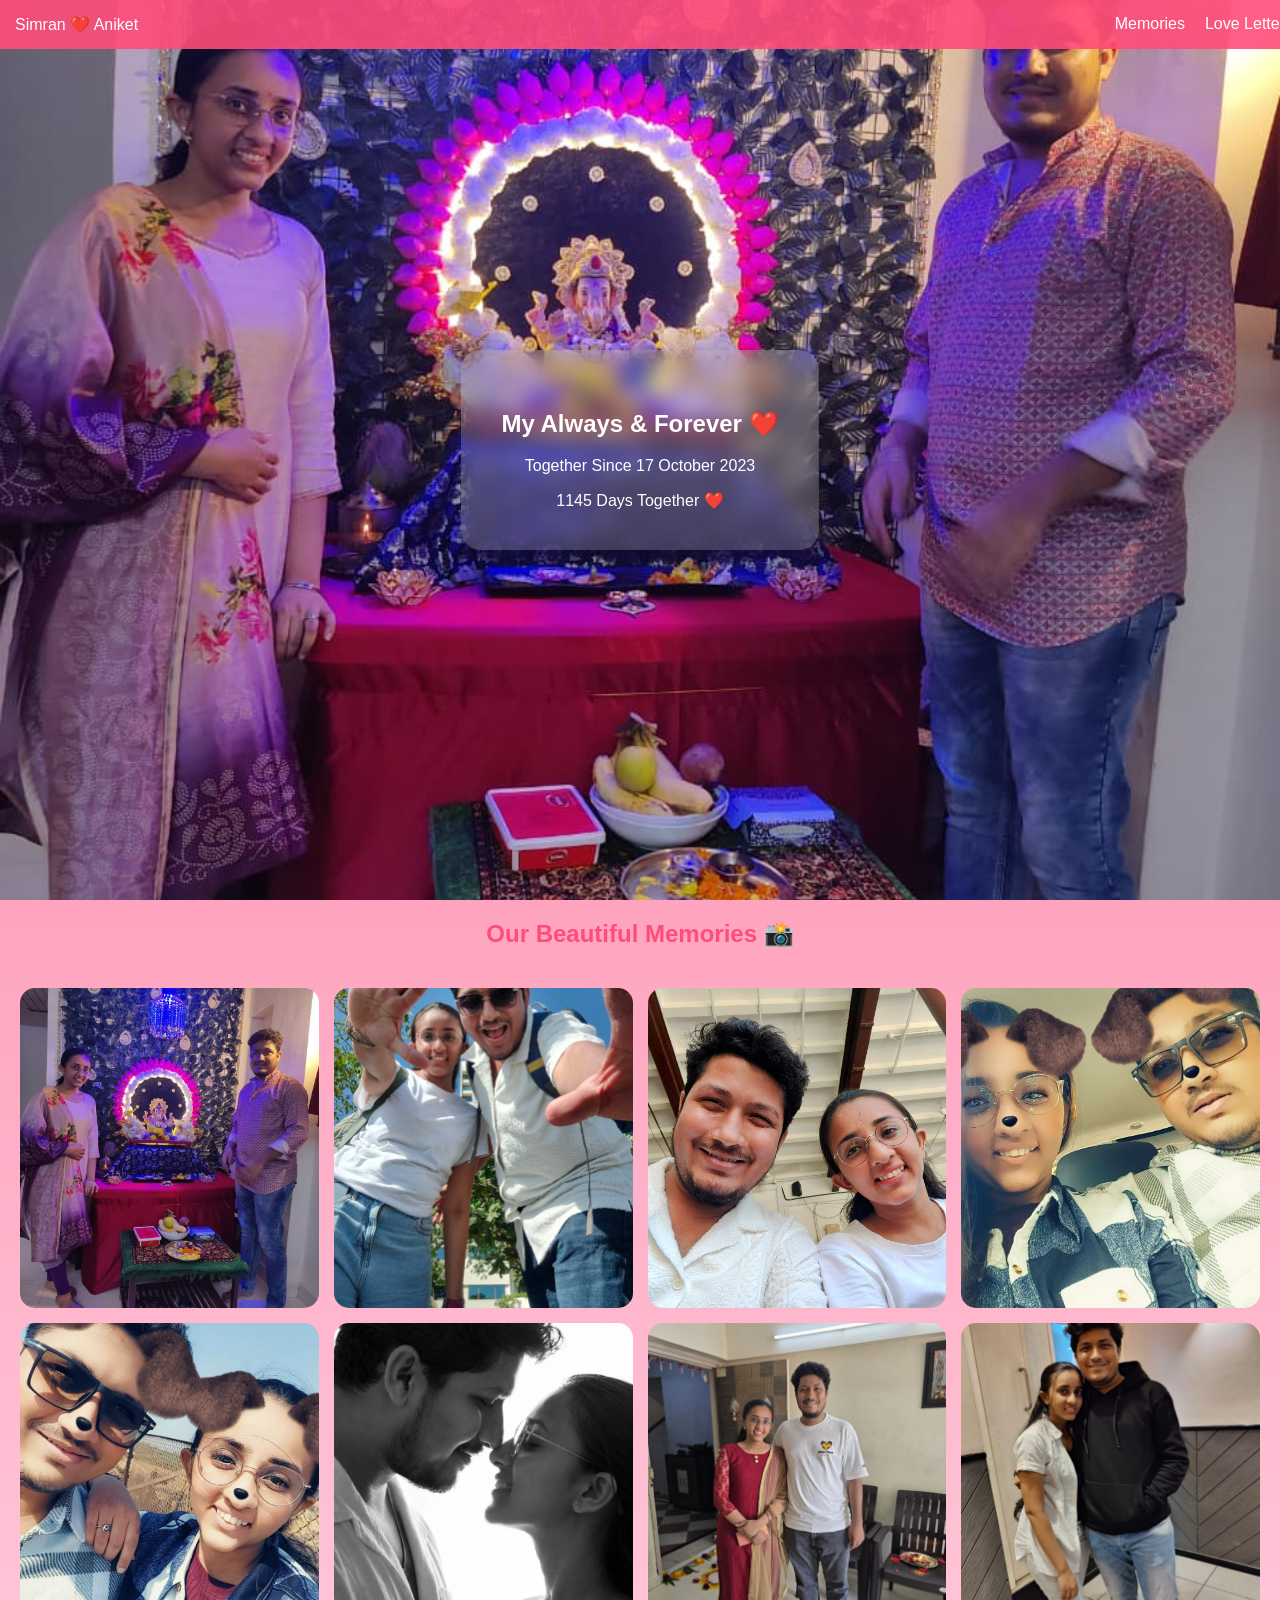
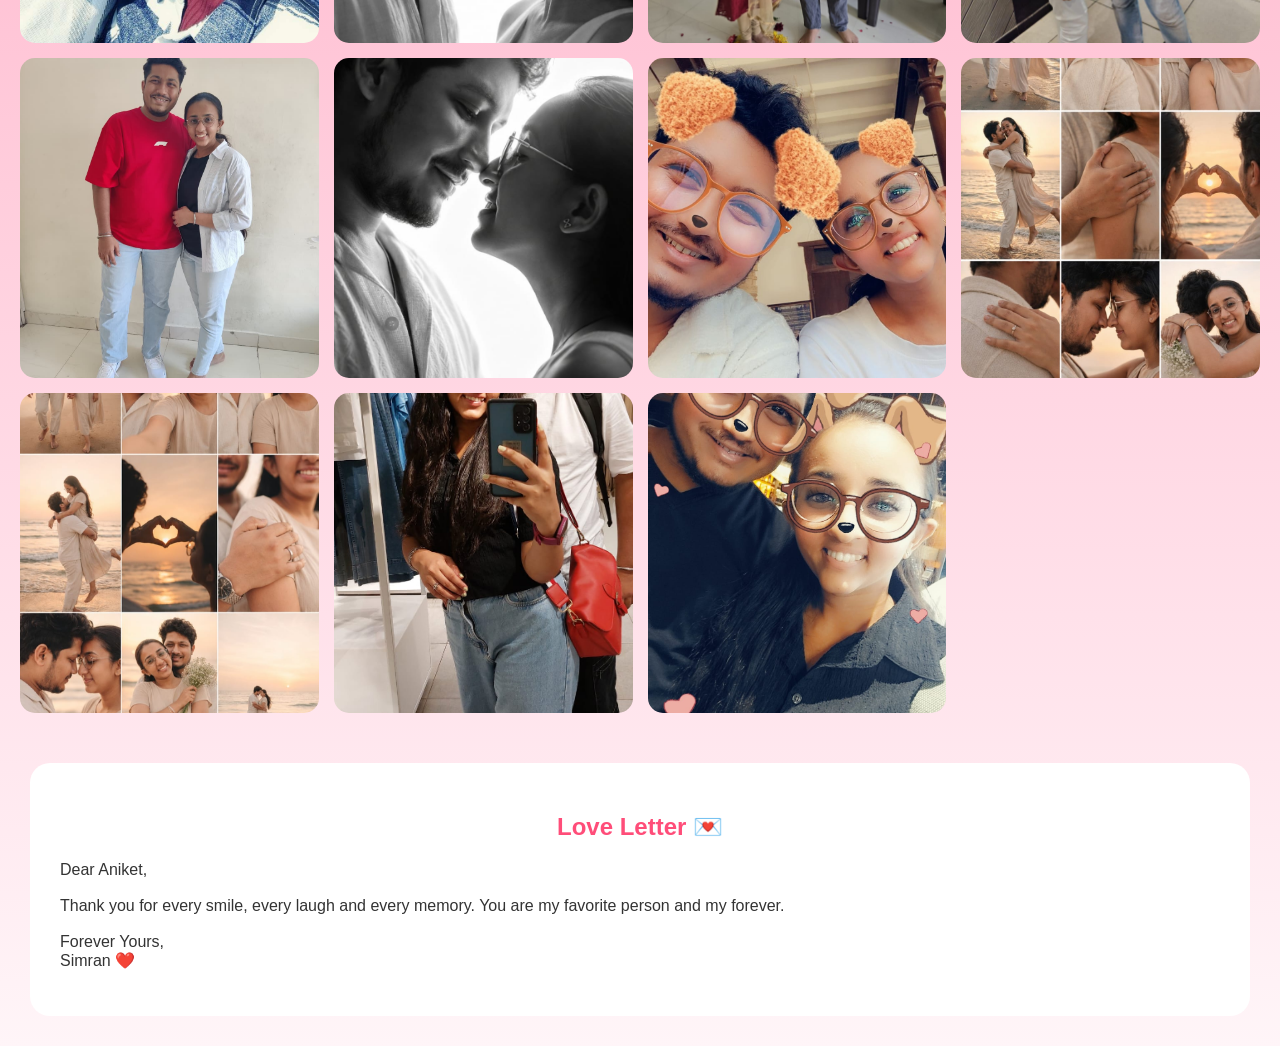
<file: index.html>
<!DOCTYPE html><html><head><meta charset='UTF-8'><meta name='viewport' content='width=device-width,initial-scale=1'>
<title>Simran ❤️ Aniket</title><link rel='stylesheet' href='css/style.css'></head>
<body><div class='hearts'></div>
<nav><div>Simran ❤️ Aniket</div><div><a href='#gallery'>Memories</a><a href='#letter'>Love Letter</a></div></nav>
<section class='hero'><div class='overlay'><h1>My Always & Forever ❤️</h1><p>Together Since 17 October 2023</p><div id='counter'></div></div></section>
<section id='gallery'><h2>Our Beautiful Memories 📸</h2><div class='gallery'><img src='images/photo1.jpeg'><img src='images/photo10.jpeg'><img src='images/photo11.jpeg'><img src='images/photo12.jpeg'><img src='images/photo13.jpeg'><img src='images/photo14.jpeg'><img src='images/photo15.jpeg'><img src='images/photo2.jpeg'><img src='images/photo3.jpeg'><img src='images/photo4.jpeg'><img src='images/photo5.jpeg'><img src='images/photo6.jpeg'><img src='images/photo7.jpeg'><img src='images/photo8.jpeg'><img src='images/photo9.jpeg'></div></section><section id='letter' class='card'><h2>Love Letter 💌</h2><p>Dear Aniket,<br><br>Thank you for every smile, every laugh and every memory. You are my favorite person and my forever.<br><br>Forever Yours,<br>Simran ❤️</p></section><script src='js/script.js'></script></body></html>
</file>
<file: css/style.css>
body{margin:0;font-family:Arial;background:linear-gradient(#ff7aa2,#fff5f8);color:#fff}
nav{position:fixed;top:0;width:100%;padding:15px;background:rgba(255,77,121,.9);display:flex;justify-content:space-between}
nav a{color:#fff;margin:10px;text-decoration:none}.hero{height:100vh;background:url('../images/photo1.jpeg') center/cover;display:flex;align-items:center;justify-content:center}
.overlay{background:rgba(255,255,255,.2);backdrop-filter:blur(10px);padding:40px;border-radius:20px;text-align:center}
h2{text-align:center;color:#ff4d79}.gallery{display:grid;grid-template-columns:repeat(auto-fit,minmax(250px,1fr));gap:15px;padding:20px}.gallery img{width:100%;height:320px;object-fit:cover;border-radius:15px}.card{background:#fff;color:#333;margin:30px;padding:30px;border-radius:20px}
</file>
